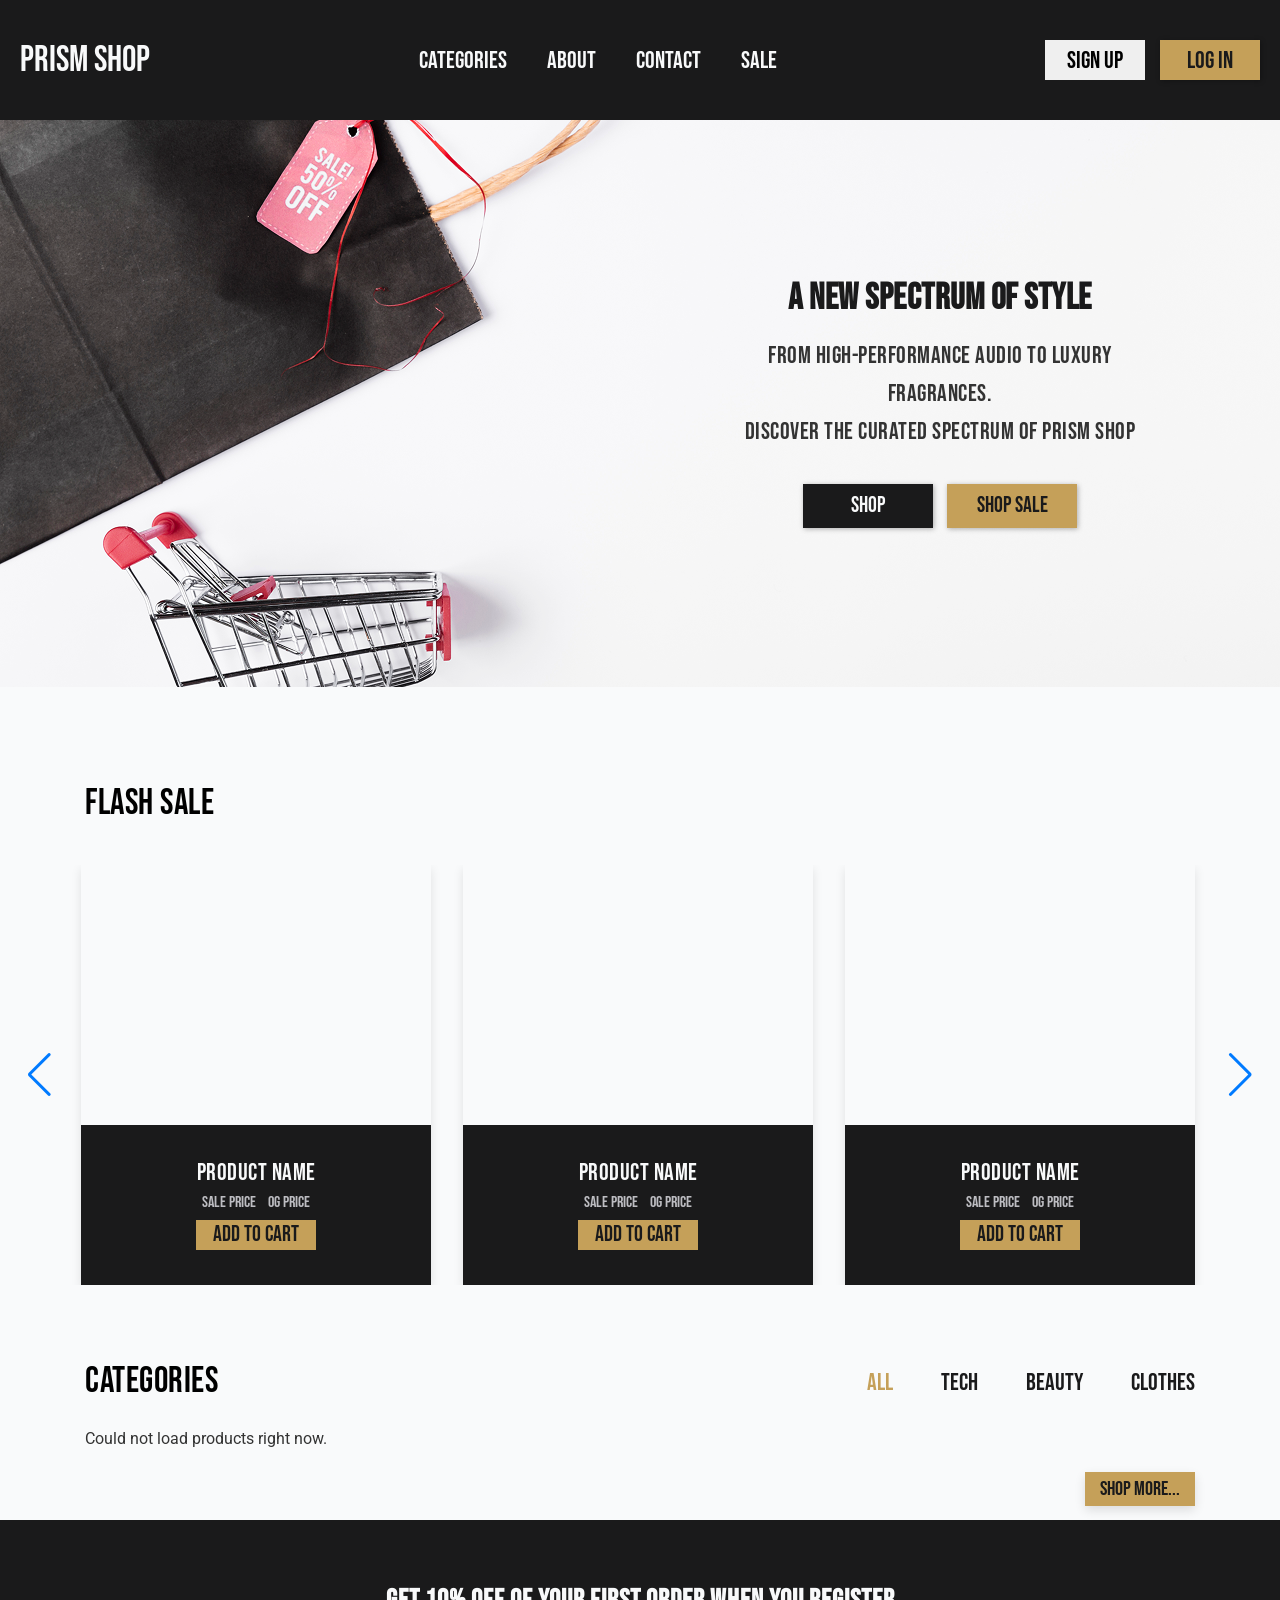
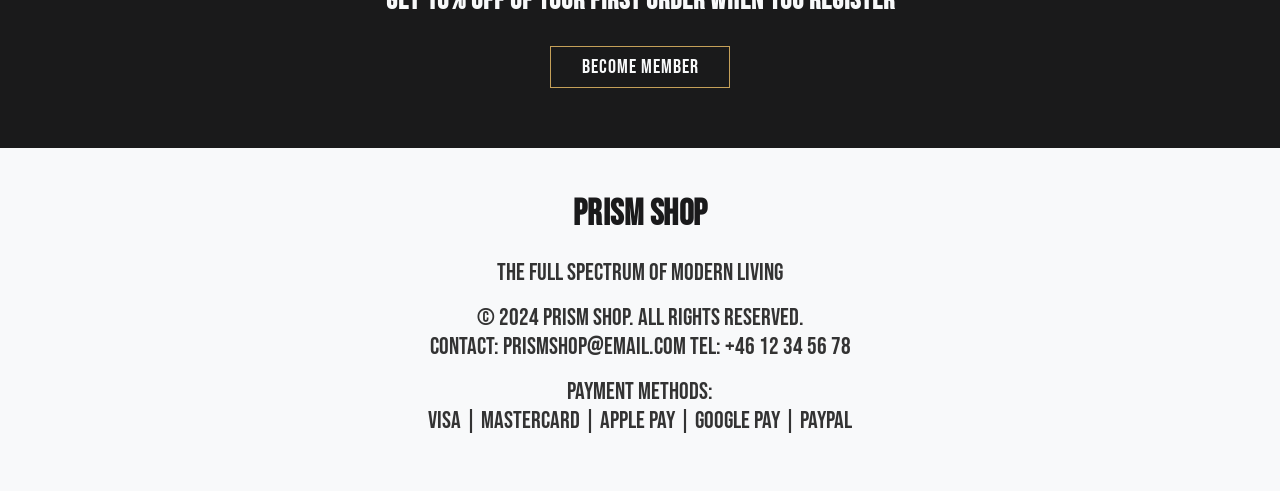
<file: index.html>
<!doctype html>
<html lang="en">
  <head>
    <meta charset="UTF-8" />
    <meta name="viewport" content="width=device-width, initial-scale=1.0" />
    <title>PRISM SHOP | HOME</title>
    <link rel="stylesheet" href="css/styles.css" />

    <link rel="stylesheet" href="css/swiper-bundle.min.css" />
  </head>
  <body>
    <header>
      <nav class="logo">
        <img
          src="assets/icons/icons8-hamburger-menu-50.png"
          alt="responsive menu icon"
          class="menu-icon"
          id="hamburger-menu"
        />
        <a href="index.html">PRISM SHOP</a>
      </nav>

      <nav class="nav-center">
        <ul id="nav-list">
          <li><a href="#feature-products">CATEGORIES</a></li>
          <li><a href="about.html">ABOUT</a></li>
          <li><a href="contact.html">Contact</a></li>
          <li><a href="#feature-sale">SALE</a></li>
        </ul>
      </nav>

      <nav class="nav-right">
        <button
          class="signup-btn"
          id="signup-btn"
          onclick="location.href = 'account/register.html'"
        >
          SIGN UP
        </button>
        <button
          class="login-btn"
          id="login-btn"
          onclick="location.href = 'account/login.html'"
        >
          LOG IN
        </button>
      </nav>
    </header>

    <main>
      <section class="hero">
        <div class="hero-content">
          <h1>A new Spectrum of Style</h1>
          <p>
            From high-performance audio to luxury fragrances.<br />
            Discover the curated spectrum of Prism Shop
          </p>
          <div class="hero-btns">
            <button
              class="shop-now-btn"
              onclick="location.href = '#feature-products'"
            >
              Shop
            </button>
            <button
              class="shop-sale-btn"
              onclick="location.href = '#feature-sale'"
            >
              Shop Sale
            </button>
          </div>
        </div>
      </section>

      <section class="feature-sale" id="feature-sale">
        <h1>flash sale</h1>
        <div class="feature-sale-container">
          <div class="swiper-button-prev"></div>
          <div class="feature-sale-content swiper">
            <div class="swiper-wrapper">
              <div class="product-card swiper-slide">
                <div class="product-image-placeholder" aria-hidden="true"></div>
                <div class="product-card-info">
                  <h2>Product Name</h2>
                  <p><span>Sale Price</span><span>OG Price</span></p>
                  <button class="add-to-cart-btn" id="add-to-cart-btn">
                    Add to Cart
                  </button>
                </div>
              </div>

              <div class="product-card swiper-slide">
                <div class="product-image-placeholder" aria-hidden="true"></div>
                <div class="product-card-info">
                  <h2>Product Name</h2>
                  <p><span>Sale Price</span><span>OG Price</span></p>
                  <button class="add-to-cart-btn" id="add-to-cart-btn-2">
                    Add to Cart
                  </button>
                </div>
              </div>

              <div class="product-card swiper-slide">
                <div class="product-image-placeholder" aria-hidden="true"></div>
                <div class="product-card-info">
                  <h2>Product Name</h2>
                  <p><span>Sale Price</span><span>OG Price</span></p>
                  <button class="add-to-cart-btn" id="add-to-cart-btn-3">
                    Add to Cart
                  </button>
                </div>
              </div>
            </div>
          </div>
          <div class="swiper-button-next" id="next-btn"></div>
        </div>
      </section>
      <section class="feature-products" id="feature-products">
        <div class="feature-products-head">
          <h1>categories</h1>
          <nav class="categories-filter" aria-label="Product categories">
            <a href="#" class="active">All</a>
            <a href="#" id="tech">Tech</a>
            <a href="#" id="beauty">Beauty</a>
            <a href="#" id="clothes">Clothes</a>
          </nav>
        </div>

        <div class="feature-products-grid"></div>
        <!-- Feature Product will run here -->
        <div class="feature-products-action">
          <button class="shop-more-btn">Shop More...</button>
        </div>
      </section>

      <section class="member">
        <h1>Get 10% off of your first order when you register</h1>
        <button
          class="member-btn"
          onclick="location.href = 'account/register.html'"
        >
          Become Member
        </button>
      </section>
    </main>

    <footer>
      <h1>PRISM SHOP</h1>
      <p class="footer-tagline">The full spectrum of modern living</p>
      <p class="footer-text">
        © 2024 PRISM SHOP. All rights reserved. <br />
        contact: prismshop@email.com tel: +46 12 34 56 78
      </p>
      <p class="payment-methods">
        payment methods: <br />
        visa | mastercard | apple pay | google pay | paypal
      </p>
    </footer>

    <script src="js/scripts.js"></script>
    <script src="js/app.js"></script>
    <script src="js/swiper-bundle.min.js"></script>
  </body>
</html>
</file>
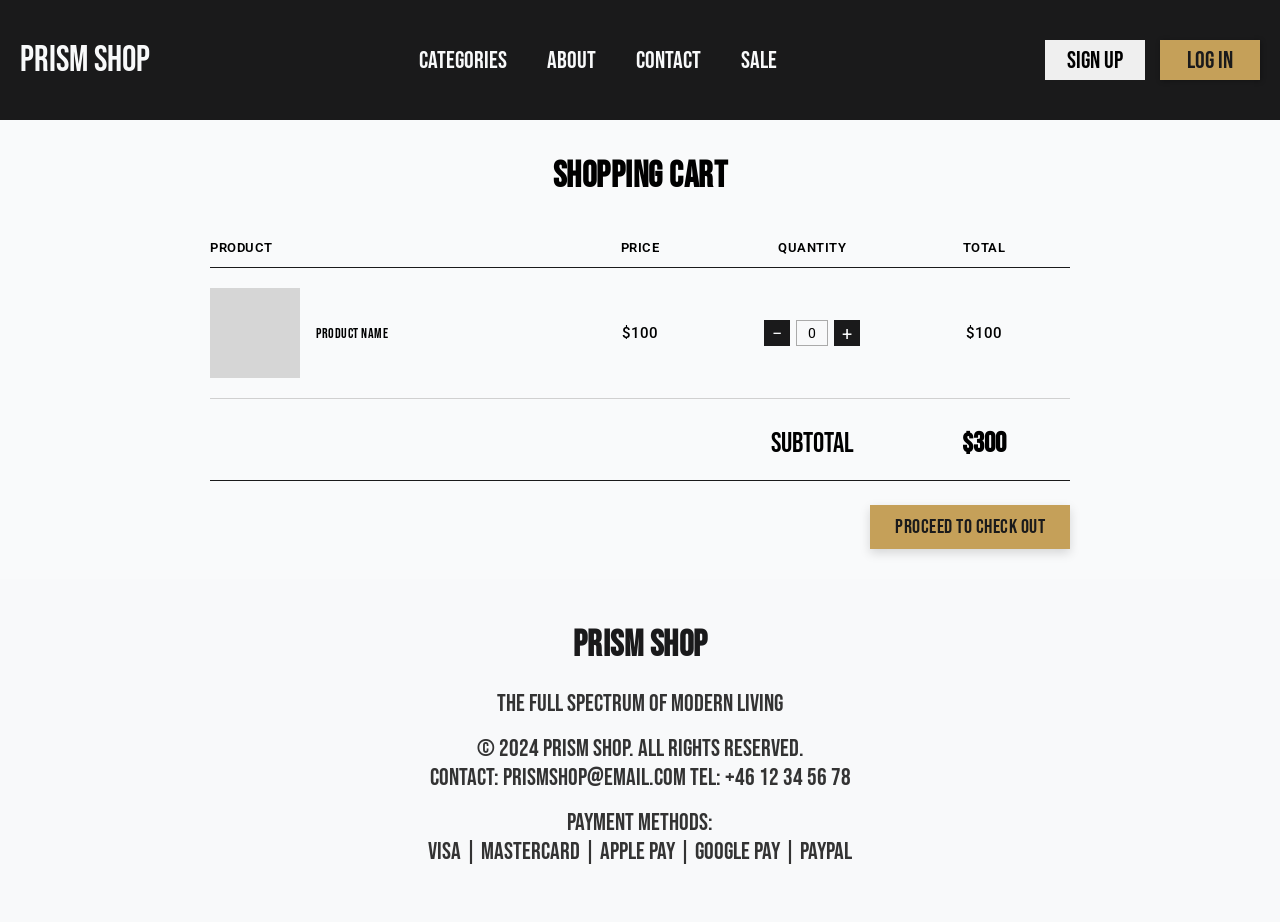
<file: cart/index.html>
<!doctype html>
<html lang="en">
  <head>
    <meta charset="UTF-8" />
    <meta name="viewport" content="width=device-width, initial-scale=1.0" />
    <title>PRISM SHOP | CART</title>
    <link rel="stylesheet" href="../css/styles.css" />
  </head>
  <body>
    <header>
      <nav class="logo">
        <img
          src="../assets/icons/icons8-hamburger-menu-50.png"
          alt="responsive menu icon"
          class="menu-icon"
          id="hamburger-menu"
        />
        <a href="../index.html">PRISM SHOP</a>
      </nav>

      <nav class="nav-center">
        <ul id="nav-list">
          <li><a href="../index.html#feature-products">CATEGORIES</a></li>
          <li><a href="../about.html">ABOUT</a></li>
          <li><a href="../contact.html">Contact</a></li>
          <li><a href="../index.html#feature-sale">SALE</a></li>
        </ul>
      </nav>

      <nav class="nav-right">
        <button
          class="signup-btn"
          id="signup-btn"
          onclick="location.href = '../account/register.html'"
        >
          SIGN UP
        </button>
        <button
          class="login-btn"
          id="login-btn"
          onclick="location.href = '../account/login.html'"
        >
          LOG IN
        </button>
      </nav>
    </header>

    <main>
      <section class="cart-container">
        <h1>SHOPPING CART</h1>

        <div class="cart-table">
          <div class="cart-header">
            <span class="col-product">PRODUCT</span>
            <span class="col-price">PRICE</span>
            <span class="col-quantity">QUANTITY</span>
            <span class="col-total">TOTAL</span>
          </div>

          <div class="cart-items" id="cart-items">
            <div class="cart-item">
              <div class="cart-item-info">
                <div class="cart-item-image"></div>
                <span class="cart-item-name">PRODUCT NAME</span>
              </div>
              <span class="cart-item-price">$100</span>
              <div class="cart-item-quantity">
                <button class="qty-btn">−</button>
                <input class="qty-value" type="text" value="0" readonly />
                <button class="qty-btn">+</button>
              </div>
              <span class="cart-item-total">$100</span>
            </div>
          </div>

          <div class="cart-subtotal">
            <span class="subtotal-label">SUBTOTAL</span>
            <span class="subtotal-amount" id="cart-subtotal">$300</span>
          </div>

          <div class="cart-actions">
            <button
              class="checkout-btn"
              onclick="location.href = '../checkout/index.html'"
            >
              PROCEED TO CHECK OUT
            </button>
          </div>
        </div>
      </section>
    </main>

    <footer>
      <h1>PRISM SHOP</h1>
      <p class="footer-tagline">The full spectrum of modern living</p>
      <p class="footer-text">
        © 2024 PRISM SHOP. All rights reserved. <br />
        contact: prismshop@email.com tel: +46 12 34 56 78
      </p>
      <p class="payment-methods">
        payment methods: <br />
        visa | mastercard | apple pay | google pay | paypal
      </p>
    </footer>

    <script src="../js/scripts.js"></script>
  </body>
</html>
</file>
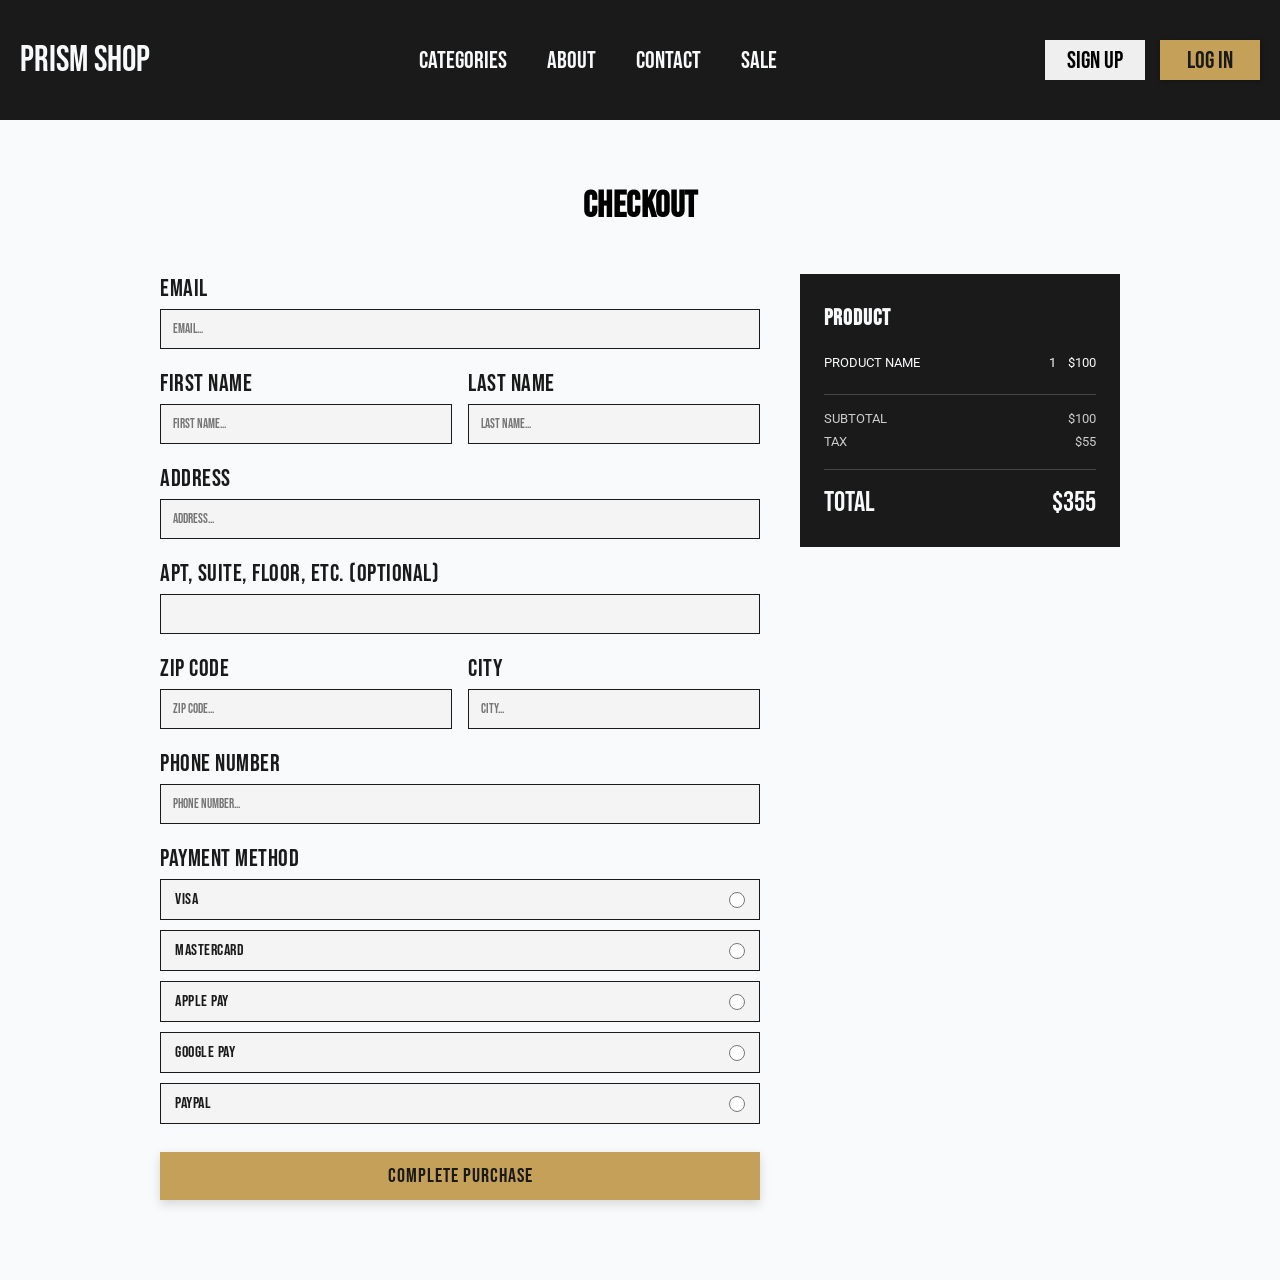
<file: checkout/index.html>
<!doctype html>
<html lang="en">
  <head>
    <meta charset="UTF-8" />
    <meta name="viewport" content="width=device-width, initial-scale=1.0" />
    <title>PRISM SHOP | CHECKOUT</title>
    <link rel="stylesheet" href="../css/styles.css" />
  </head>
  <body>
    <header>
      <nav class="logo">
        <img
          src="../assets/icons/icons8-hamburger-menu-50.png"
          alt="responsive menu icon"
          class="menu-icon"
          id="hamburger-menu"
        />
        <a href="../index.html">PRISM SHOP</a>
      </nav>

      <nav class="nav-center">
        <ul id="nav-list">
          <li><a href="../index.html#feature-products">CATEGORIES</a></li>
          <li><a href="../about.html">ABOUT</a></li>
          <li><a href="../contact.html">Contact</a></li>
          <li><a href="../index.html#feature-sale">SALE</a></li>
        </ul>
      </nav>

      <nav class="nav-right">
        <button
          class="signup-btn"
          id="signup-btn"
          onclick="location.href = '../account/register.html'"
        >
          SIGN UP
        </button>
        <button
          class="login-btn"
          id="login-btn"
          onclick="location.href = '../account/login.html'"
        >
          LOG IN
        </button>
      </nav>
    </header>

    <main>
      <section class="checkout-container">
        <h1>CHECKOUT</h1>

        <div class="checkout-layout">
          <!-- LEFT: Form -->
          <form class="checkout-form" id="checkout-form">
            <div class="form-group">
              <label for="email">EMAIL</label>
              <input
                type="email"
                id="email"
                name="email"
                placeholder="Email..."
                required
              />
            </div>

            <div class="form-row">
              <div class="form-group">
                <label for="first-name">FIRST NAME</label>
                <input
                  type="text"
                  id="first-name"
                  name="firstName"
                  placeholder="First name..."
                  required
                />
              </div>
              <div class="form-group">
                <label for="last-name">LAST NAME</label>
                <input
                  type="text"
                  id="last-name"
                  name="lastName"
                  placeholder="Last name..."
                  required
                />
              </div>
            </div>

            <div class="form-group">
              <label for="address">ADDRESS</label>
              <input
                type="text"
                id="address"
                name="address"
                placeholder="Address..."
                required
              />
            </div>

            <div class="form-group">
              <label for="address2">APT, SUITE, FLOOR, ETC. (OPTIONAL)</label>
              <input type="text" id="address2" name="address2" />
            </div>

            <div class="form-row">
              <div class="form-group">
                <label for="zip">ZIP CODE</label>
                <input
                  type="text"
                  id="zip"
                  name="zip"
                  placeholder="Zip code..."
                  required
                />
              </div>
              <div class="form-group">
                <label for="city">CITY</label>
                <input
                  type="text"
                  id="city"
                  name="city"
                  placeholder="City..."
                  required
                />
              </div>
            </div>

            <div class="form-group">
              <label for="phone">PHONE NUMBER</label>
              <input
                type="tel"
                id="phone"
                name="phone"
                placeholder="Phone number..."
                required
              />
            </div>

            <div class="form-group">
              <label>PAYMENT METHOD</label>
              <div class="payment-options">
                <label class="payment-option">
                  <input type="radio" name="payment" value="visa" required />
                  <span>VISA</span>
                </label>
                <label class="payment-option">
                  <input type="radio" name="payment" value="mastercard" />
                  <span>MASTERCARD</span>
                </label>
                <label class="payment-option">
                  <input type="radio" name="payment" value="applepay" />
                  <span>APPLE PAY</span>
                </label>
                <label class="payment-option">
                  <input type="radio" name="payment" value="googlepay" />
                  <span>GOOGLE PAY</span>
                </label>
                <label class="payment-option">
                  <input type="radio" name="payment" value="paypal" />
                  <span>PAYPAL</span>
                </label>
              </div>
            </div>

            <button type="submit" class="complete-purchase-btn">
              COMPLETE PURCHASE
            </button>
          </form>

          <!-- RIGHT: Order summary -->
          <div class="order-summary">
            <h2>PRODUCT</h2>

            <div class="summary-items" id="summary-items">
              <div class="summary-item">
                <span class="summary-item-name">PRODUCT NAME</span>
                <span class="summary-item-qty">1</span>
                <span class="summary-item-price">$100</span>
              </div>
            </div>

            <div class="summary-subtotals">
              <div class="summary-row">
                <span>SUBTOTAL</span>
                <span id="summary-subtotal">$100</span>
              </div>
              <div class="summary-row">
                <span>TAX</span>
                <span id="summary-tax">$55</span>
              </div>
            </div>

            <div class="summary-total">
              <span>TOTAL</span>
              <span id="summary-total">$355</span>
            </div>
          </div>
        </div>
      </section>
    </main>

    <script src="../js/scripts.js"></script>
  </body>
</html>
</file>
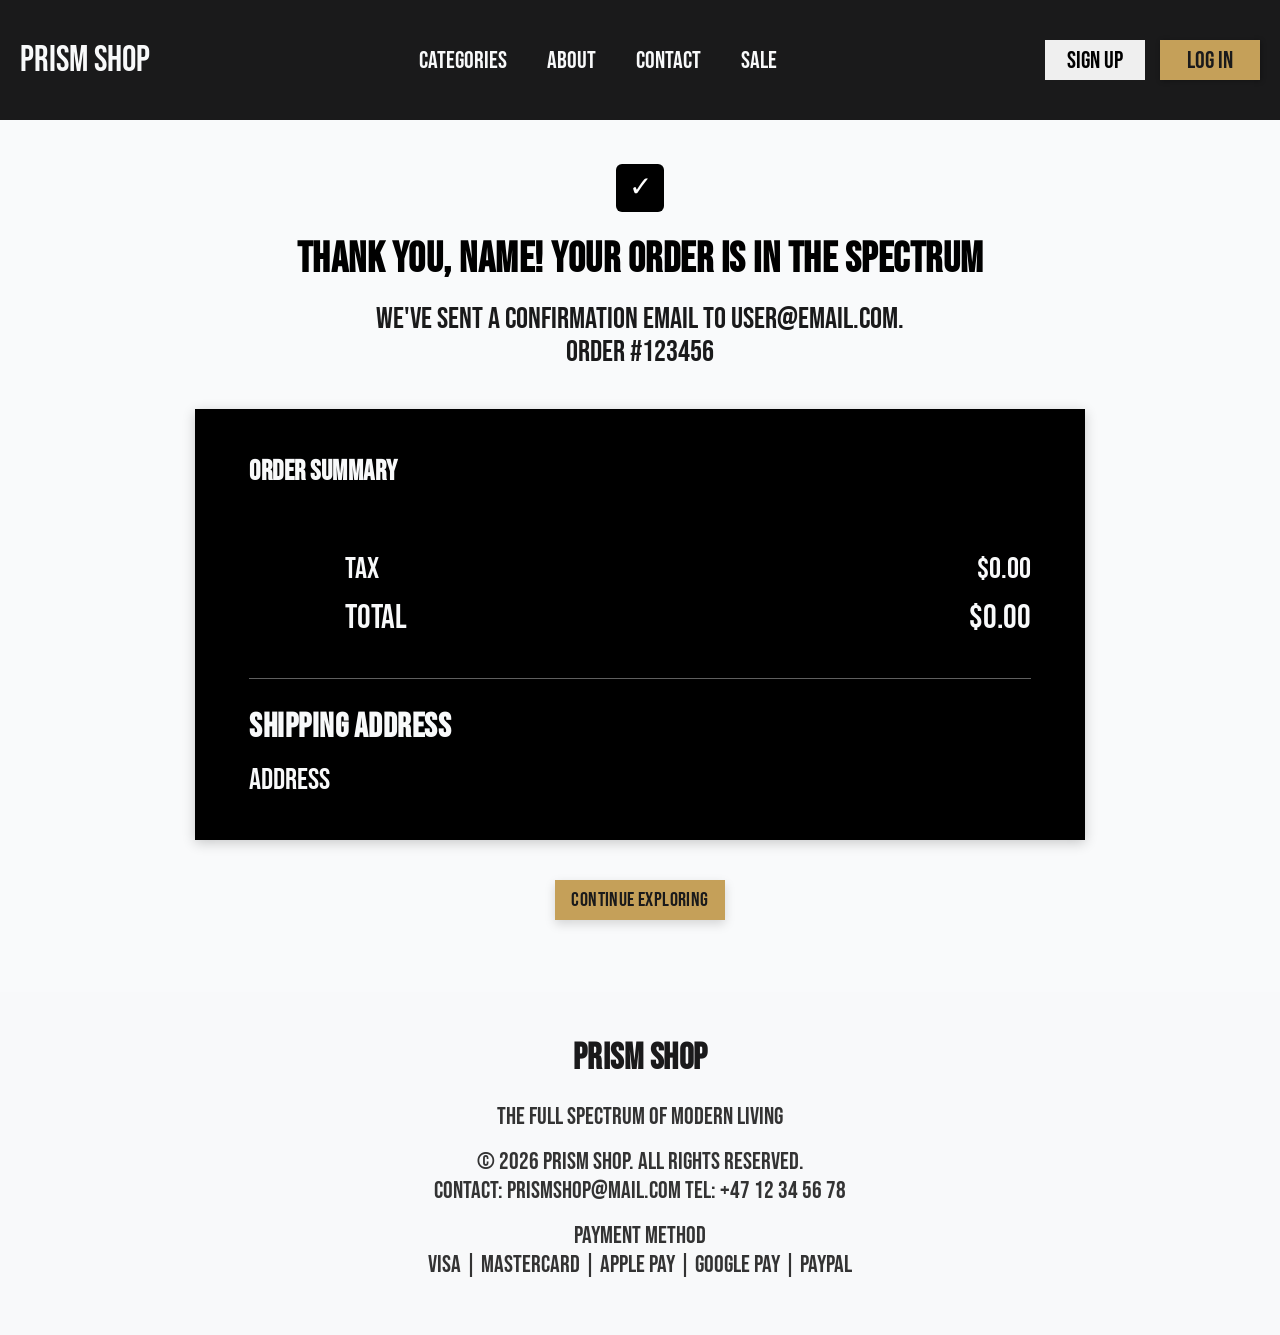
<file: success/index.html>
<!doctype html>
<html lang="en">
  <head>
    <meta charset="UTF-8" />
    <meta name="viewport" content="width=device-width, initial-scale=1.0" />
    <title>PRISM SHOP | ORDER SUCCESS</title>
    <link rel="stylesheet" href="../css/styles.css" />
  </head>
  <body class="success-page">
    <header>
      <nav class="logo">
        <img
          src="../assets/icons/icons8-hamburger-menu-50.png"
          alt="responsive menu icon"
          class="menu-icon"
          id="hamburger-menu"
        />
        <a href="../index.html">PRISM SHOP</a>
      </nav>

      <nav class="nav-center">
        <ul id="nav-list">
          <li><a href="../index.html#feature-products">CATEGORIES</a></li>
          <li><a href="../about.html">ABOUT</a></li>
          <li><a href="../contact.html">Contact</a></li>
          <li><a href="../index.html#feature-sale">SALE</a></li>
        </ul>
      </nav>

      <nav class="nav-right">
        <form action="../account/register.html">
          <button class="signup-btn" id="signup-btn" type="submit">
            SIGN UP
          </button>
        </form>
        <form action="../account/login.html">
          <button class="login-btn" id="login-btn" type="submit">LOG IN</button>
        </form>
      </nav>
    </header>

    <main>
      <section class="success-container">
        <div class="success-confirmation" aria-live="polite">
          <span class="success-icon" aria-hidden="true">&#10003;</span>
          <h1>
            THANK YOU, <span id="success-name">NAME</span>! YOUR ORDER IS IN THE
            SPECTRUM
          </h1>
          <p>
            WE'VE SENT A CONFIRMATION EMAIL TO
            <span id="success-email">USER@EMAIL.COM</span>.
          </p>
          <p>ORDER <span id="success-order-number">#123456</span></p>
        </div>

        <article class="success-summary-card" aria-label="Order summary">
          <h2>ORDER SUMMARY</h2>

          <div class="success-items" id="success-items"></div>

          <div class="success-totals">
            <div class="success-total-row">
              <span>TAX</span>
              <span id="success-tax">$0.00</span>
            </div>
            <div class="success-total-row success-total-row-final">
              <span>TOTAL</span>
              <span id="success-total">$0.00</span>
            </div>
          </div>

          <div class="success-shipping">
            <h3>SHIPPING ADDRESS</h3>
            <p id="success-address">ADDRESS</p>
          </div>
        </article>

        <div class="success-actions">
          <a class="continue-btn" href="../index.html"> CONTINUE EXPLORING </a>
        </div>
      </section>
    </main>

    <footer>
      <h1>PRISM SHOP</h1>
      <p class="footer-tagline">The full spectrum of modern living</p>
      <p class="footer-text">
        © 2026 PRISM SHOP. All rights reserved. <br />
        contact: prismshop@mail.com tel: +47 12 34 56 78
      </p>
      <p class="payment-methods">
        payment method <br />
        visa | mastercard | apple pay | google pay | paypal
      </p>
    </footer>
  </body>
</html>
</file>
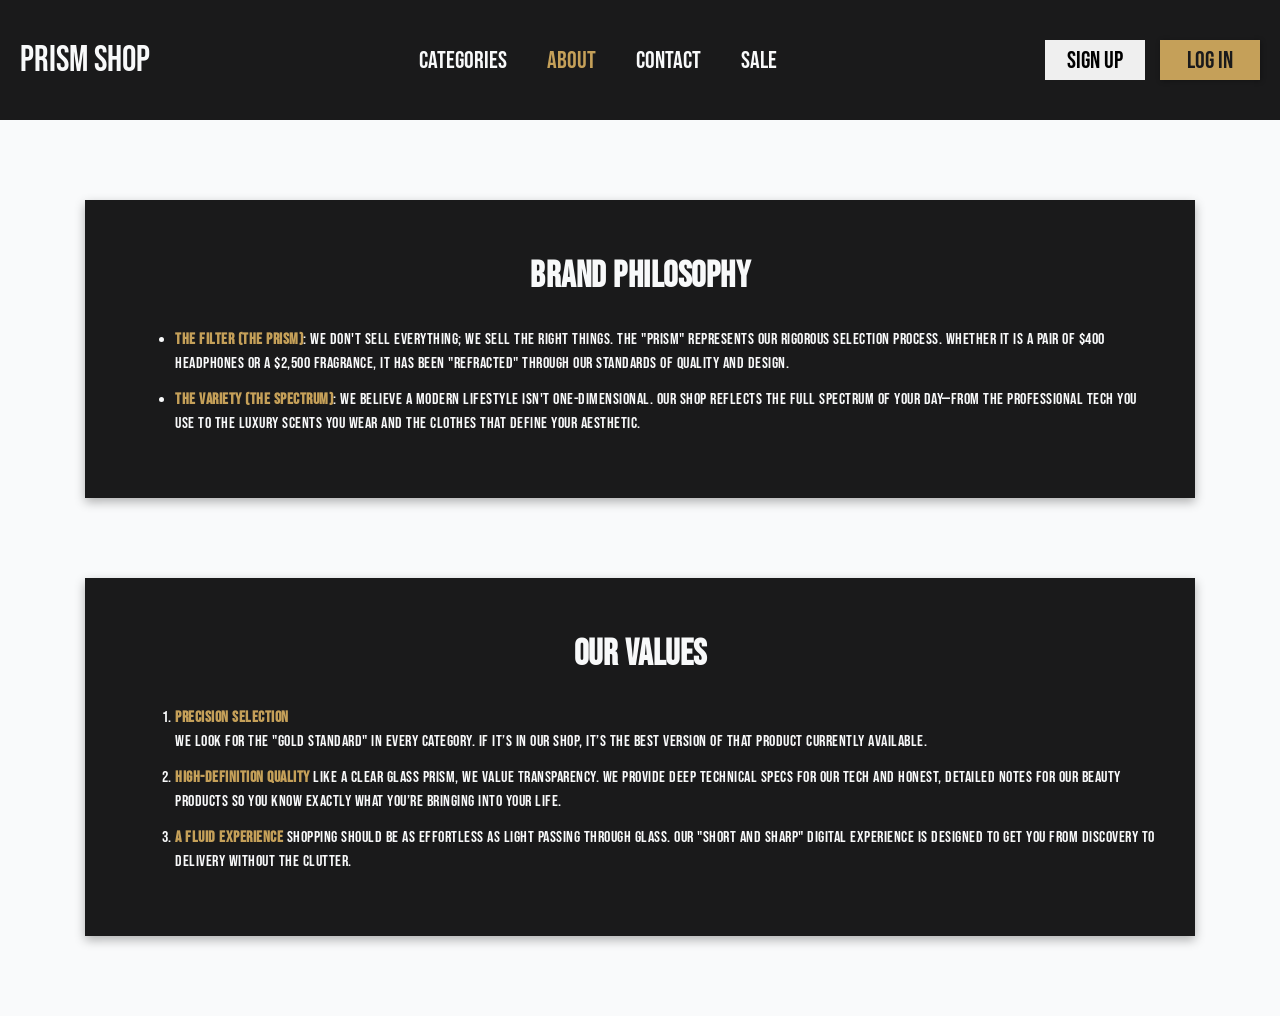
<file: about.html>
<!doctype html>
<html lang="en">
  <head>
    <meta charset="UTF-8" />
    <meta name="viewport" content="width=device-width, initial-scale=1.0" />
    <title>PRISM SHOP | LOG IN</title>
    <link rel="stylesheet" href="css/styles.css" />
  </head>
  <body>
    <header>
      <nav class="logo">
        <img
          src="assets/icons/icons8-hamburger-menu-50.png"
          alt="responsive menu icon"
          class="menu-icon"
          id="hamburger-menu"
        />
        <a href="index.html">PRISM SHOP</a>
      </nav>

      <nav class="nav-center">
        <ul id="nav-list">
          <li><a href="#feature-products">CATEGORIES</a></li>
          <li><a href="about.html">ABOUT</a></li>
          <li><a href="contact.html">Contact</a></li>
          <li><a href="#feature-sale">SALE</a></li>
        </ul>
      </nav>

      <nav class="nav-right">
        <button
          class="signup-btn"
          id="signup-btn"
          onclick="location.href = 'account/register.html'"
        >
          SIGN UP
        </button>
        <button
          class="login-btn"
          id="login-btn"
          onclick="location.href = 'account/login.html'"
        >
          LOG IN
        </button>
      </nav>
    </header>

    <main>
      <div class="about-container">
        <h1>brand philosophy</h1>
        <ul>
          <li>
            <strong>The filter (The Prism)</strong>: We don't sell everything;
            we sell the right things. The "Prism" represents our rigorous
            selection process. Whether it is a pair of $400 headphones or a
            $2,500 fragrance, it has been "refracted" through our standards of
            quality and design.
          </li>
          <li>
            <strong>The Variety (The Spectrum)</strong>: We believe a modern
            lifestyle isn't one-dimensional. Our shop reflects the full spectrum
            of your day—from the professional tech you use to the luxury scents
            you wear and the clothes that define your aesthetic.
          </li>
        </ul>
      </div>
      <div class="about-container">
        <h1>Our Values</h1>
        <ul class="values-list">
          <li>
            <strong> Precision Selection</strong> <br />
            We look for the "gold standard" in every category. If it’s in our
            shop, it’s the best version of that product currently available.
          </li>
          <li>
            <strong>High-Definition Quality</strong> Like a clear glass prism,
            we value transparency. We provide deep technical specs for our tech
            and honest, detailed notes for our beauty products so you know
            exactly what you’re bringing into your life.
          </li>
          <li>
            <strong> A Fluid Experience</strong> Shopping should be as
            effortless as light passing through glass. Our "short and sharp"
            digital experience is designed to get you from discovery to delivery
            without the clutter.
          </li>
        </ul>
      </div>
    </main>

    <script src="js/scripts.js"></script>
  </body>
</html>
</file>
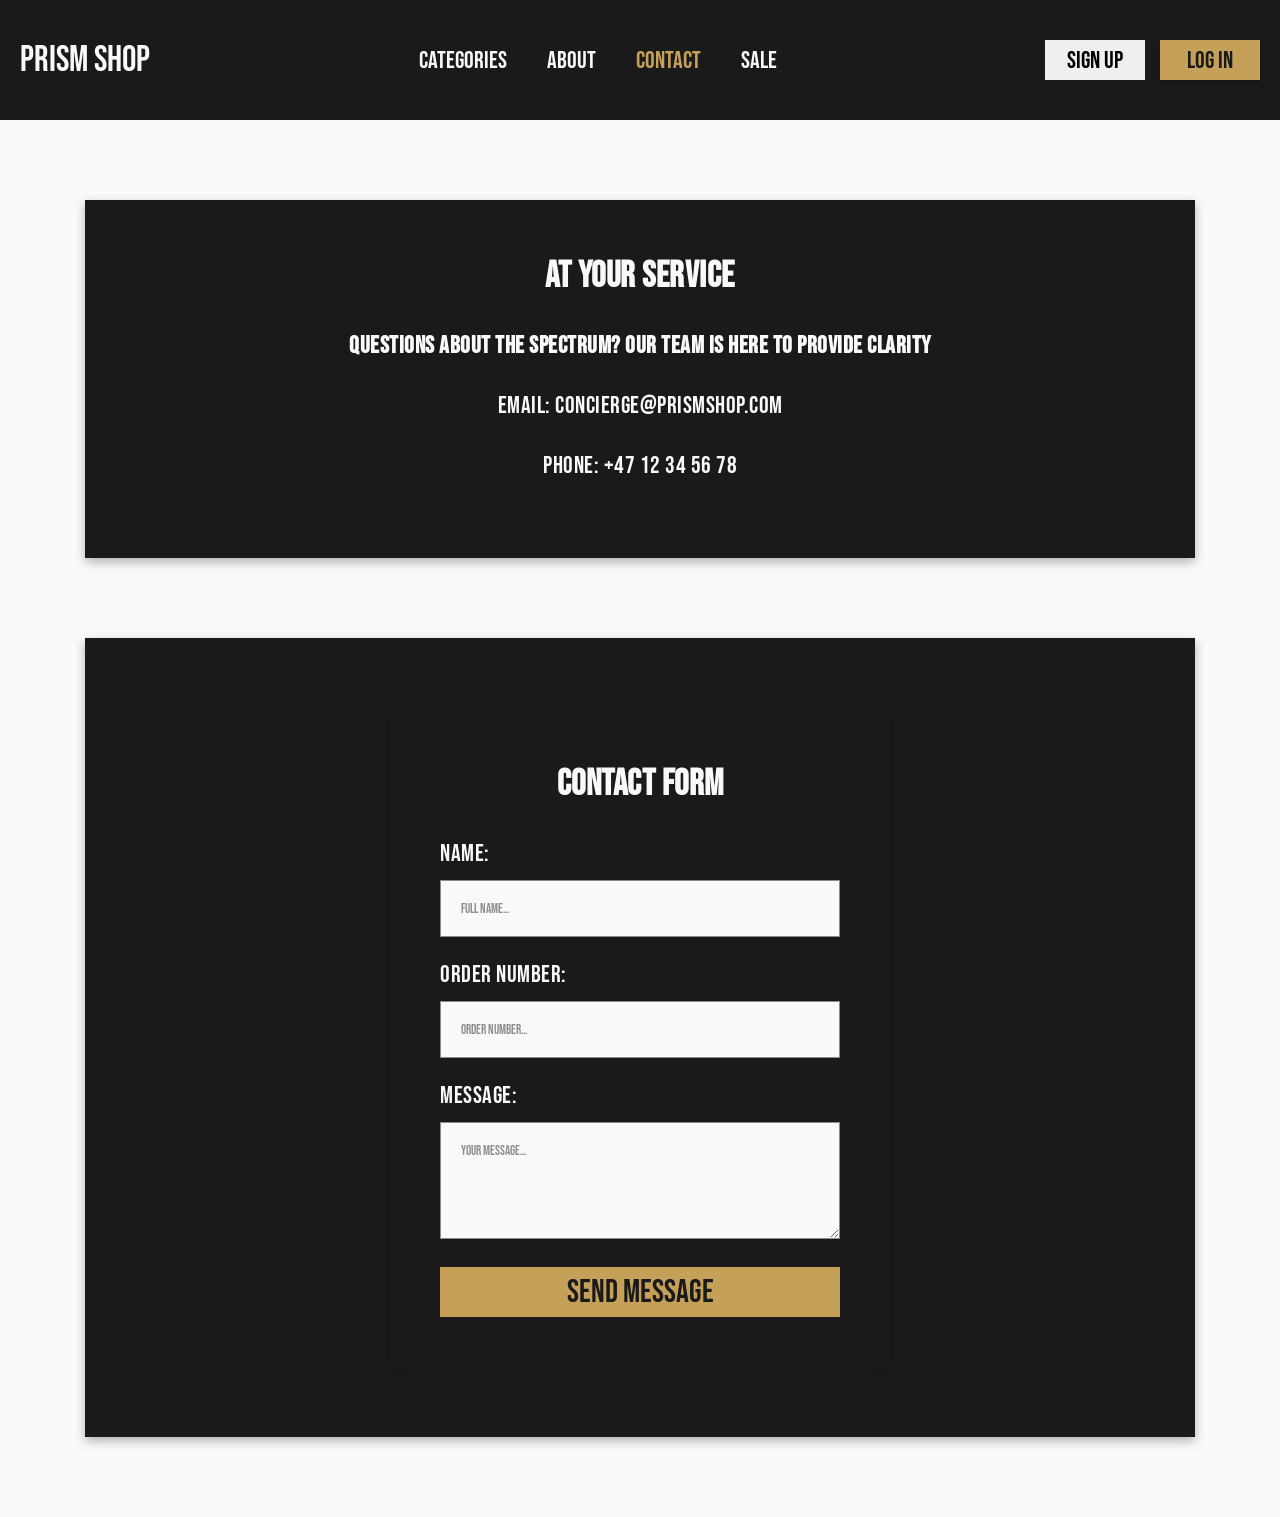
<file: contact.html>
<!doctype html>
<html lang="en">
  <head>
    <meta charset="UTF-8" />
    <meta name="viewport" content="width=device-width, initial-scale=1.0" />
    <title>PRISM SHOP | LOG IN</title>
    <link rel="stylesheet" href="css/styles.css" />
  </head>
  <body>
    <header>
      <nav class="logo">
        <img
          src="assets/icons/icons8-hamburger-menu-50.png"
          alt="responsive menu icon"
          class="menu-icon"
          id="hamburger-menu"
        />
        <a href="index.html">PRISM SHOP</a>
      </nav>

      <nav class="nav-center">
        <ul id="nav-list">
          <li><a href="#feature-products">CATEGORIES</a></li>
          <li><a href="about.html">ABOUT</a></li>
          <li><a href="contact.html">Contact</a></li>
          <li><a href="#feature-sale">SALE</a></li>
        </ul>
      </nav>

      <nav class="nav-right">
        <button
          class="signup-btn"
          id="signup-btn"
          onclick="location.href = 'account/register.html'"
        >
          SIGN UP
        </button>
        <button
          class="login-btn"
          id="login-btn"
          onclick="location.href = 'account/login.html'"
        >
          LOG IN
        </button>
      </nav>
    </header>

    <main>
      <div class="contact-container">
        <h1>at your service</h1>
        <h3>
          Questions about the spectrum? Our team is here to provide clarity
        </h3>
        <p>email: concierge@prismshop.com</p>
        <p>phone: +47 12 34 56 78</p>
      </div>
      <div class="contact-container">
        <form action="" method="post">
          <h1>Contact Form</h1>
          <label for="name">Name:</label>
          <input type="text" name="name" placeholder="Full Name..." required />
          <label for="ordernumber">Order number:</label>
          <input
            type="number"
            name="ordernumber"
            placeholder="Order number..."
            required
          />
          <label for="message">Message:</label>
          <textarea
            name="message"
            placeholder="Your Message..."
            rows="5"
            required
          ></textarea>
          <button type="submit">Send Message</button>
        </form>
      </div>
    </main>

    <script src="js/scripts.js"></script>
  </body>
</html>
</file>
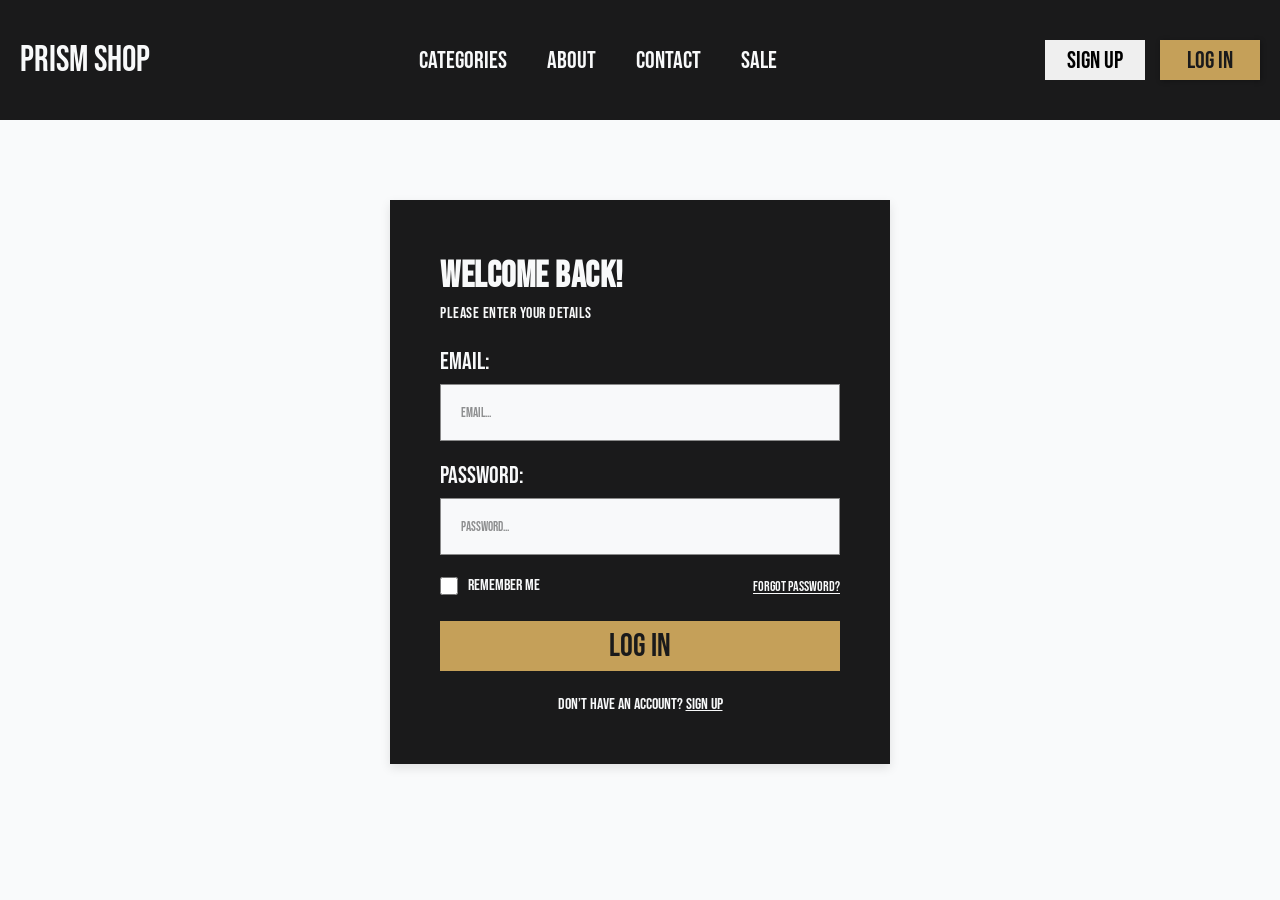
<file: account/login.html>
<!doctype html>
<html lang="en">
  <head>
    <meta charset="UTF-8" />
    <meta name="viewport" content="width=device-width, initial-scale=1.0" />
    <title>PRISM SHOP | LOG IN</title>
    <link rel="stylesheet" href="../css/styles.css" />
  </head>
  <body>
    <header>
      <nav class="logo">
        <img
          src="../assets/icons/icons8-hamburger-menu-50.png"
          alt="responsive menu icon"
          class="menu-icon"
          id="hamburger-menu"
        />
        <a href="../index.html">PRISM SHOP</a>
      </nav>

      <nav class="nav-center">
        <ul id="nav-list">
          <li><a href="#feature-products">CATEGORIES</a></li>
          <li><a href="about.html">ABOUT</a></li>
          <li><a href="contact.html">Contact</a></li>
          <li><a href="#feature-sale">SALE</a></li>
        </ul>
      </nav>

      <nav class="nav-right">
        <button
          class="signup-btn"
          id="signup-btn"
          onclick="location.href = 'register.html'"
        >
          SIGN UP
        </button>
        <button
          class="login-btn"
          id="login-btn"
          onclick="location.href = 'login.html'"
        >
          LOG IN
        </button>
      </nav>
    </header>

    <main>
      <!-- Log In Form -->
      <div class="login-form" id="login-form">
        <h1>Welcome Back!</h1>
        <p>please enter your details</p>
        <form action="#" method="post" onsubmit="handleLogin(event)" novalidate>
          <label for="email">Email:</label>
          <input type="email" name="email" placeholder="Email..." required />
          <div id="emailError">
            <p>! this email is already part of spectrum or invalid email</p>
          </div>
          <label for="password">Password:</label>
          <input
            type="password"
            name="password"
            placeholder="Password..."
            required
          />
          <div id="passwordError">
            <p>! incorrect password</p>
          </div>
          <div class="checkbox-row">
            <input type="checkbox" name="remember" id="remember" />
            <label for="remember">Remember me</label>
            <a href="#" class="forgot-password">Forgot password?</a>
          </div>

          <button
            type="submit"
            class="signup-submit-btn"
            id="signup-submit-btn"
          >
            Log In
          </button>
          <span class="terms">
            don’t have an account?
            <a onclick="location.href = 'register.html'">Sign Up</a>
          </span>
        </form>
      </div>
    </main>

    <script src="../js/scripts.js"></script>
  </body>
</html>
</file>
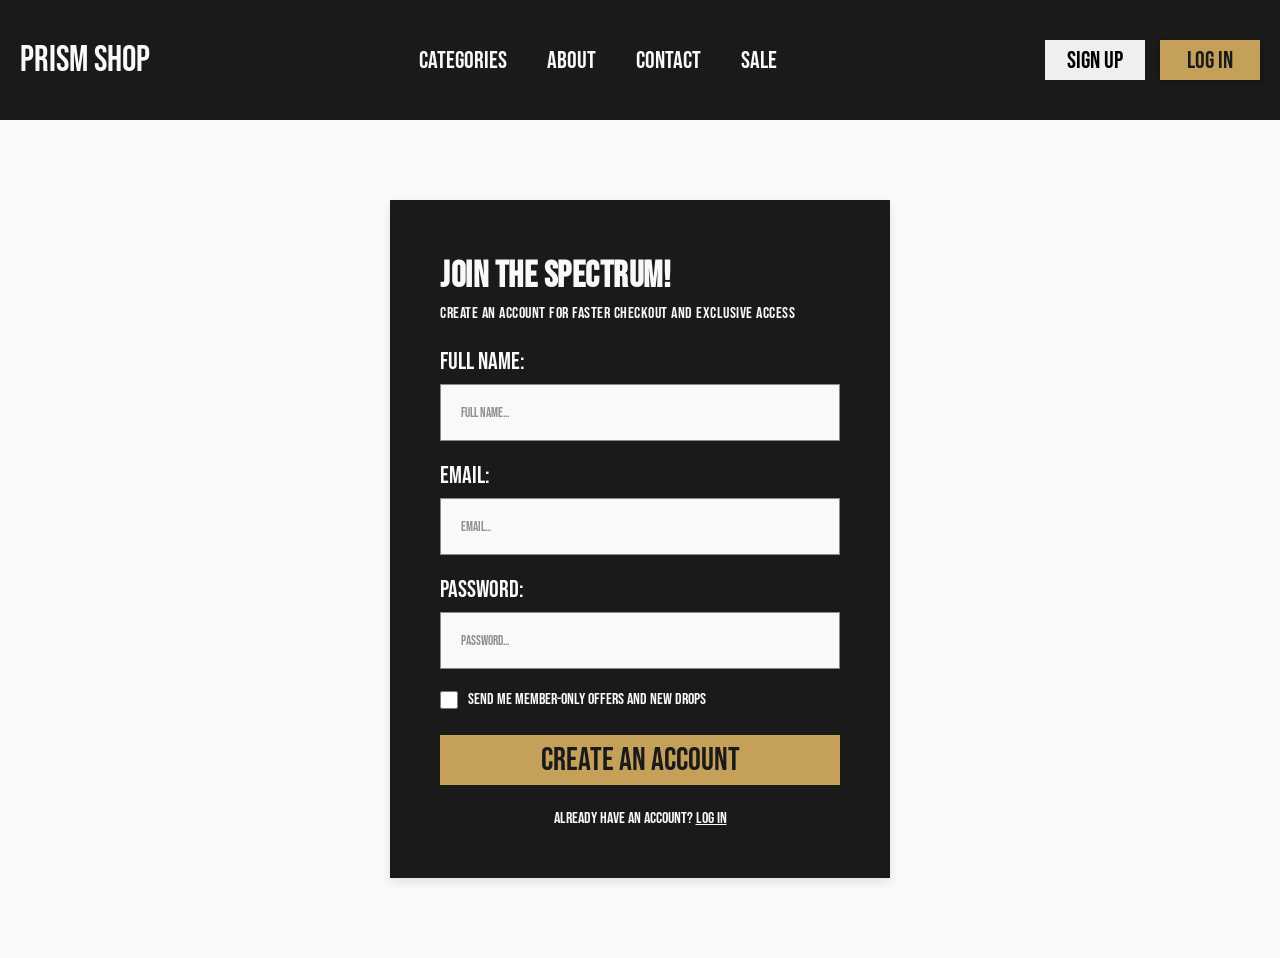
<file: account/register.html>
<!doctype html>
<html lang="en">
  <head>
    <meta charset="UTF-8" />
    <meta name="viewport" content="width=device-width, initial-scale=1.0" />
    <title>PRISM SHOP | SIGN UP</title>
    <link rel="stylesheet" href="../css/styles.css" />
  </head>
  <body>
    <header>
      <nav class="logo">
        <img
          src="../assets/icons/icons8-hamburger-menu-50.png"
          alt="responsive menu icon"
          class="menu-icon"
          id="hamburger-menu"
        />
        <a href="../index.html">PRISM SHOP</a>
      </nav>

      <nav class="nav-center">
        <ul id="nav-list">
          <li><a href="#feature-products">CATEGORIES</a></li>
          <li><a href="about.html">ABOUT</a></li>
          <li><a href="contact.html">Contact</a></li>
          <li><a href="#feature-sale">SALE</a></li>
        </ul>
      </nav>

      <nav class="nav-right">
        <button
          class="signup-btn"
          id="signup-btn"
          onclick="location.href = 'register.html'"
        >
          SIGN UP
        </button>
        <button
          class="login-btn"
          id="login-btn"
          onclick="location.href = 'login.html'"
        >
          LOG IN
        </button>
      </nav>
    </header>

    <main>
      <!-- Sign Up Form -->
      <div class="signup-form" id="signup-form">
        <h1>Join the spectrum!</h1>
        <p>create an account for faster checkout and exclusive access</p>
        <form
          action="#"
          method="post"
          onsubmit="handleSignup(event)"
          novalidate
        >
          <label for="name">Full name:</label>
          <input type="text" name="name" placeholder="Full Name..." required />
          <div id="fullnameError">
            <p>! Invalid name</p>
          </div>
          <label for="email">Email:</label>
          <input type="email" name="email" placeholder="Email..." required />
          <div id="emailError">
            <p>! Invalid email</p>
          </div>
          <label for="password">Password:</label>
          <input
            type="password"
            name="password"
            placeholder="Password..."
            required
          />
          <div id="passwordError">
            <p>
              ! Password must be at least 8 characters long and contain at least
              one uppercase letter, one lowercase letter, and one number
            </p>
          </div>
          <div class="checkbox-row">
            <input type="checkbox" name="sendEmail" id="sendEmail" />
            <label for="sendEmail"
              >send me member-only offers and new drops</label
            >
          </div>
          <button
            type="submit"
            class="signup-submit-btn"
            id="signup-submit-btn"
          >
            Create an account
          </button>
          <span class="terms">
            Already have an account?
            <a onclick="location.href = 'login.html'">Log In</a>
          </span>
        </form>
      </div>
    </main>
    <script src="../js/scripts.js"></script>
  </body>
</html>
</file>
<file: css/styles.css>
@import url("./variable.css");
@import url("./global.css");

/* ------------ MAIN PAGE ------------ */

.hero {
  background-image: url("../assets/img/shopping-cart-bag-with-copy-space 1.png");
  background-size: cover;
  background-position: center left;
  color: var(--primary-color);
  display: flex;
  align-items: center;
  justify-content: center;
  height: 567px;
  padding: 0 0 0 600px;
}

@media screen and (max-width: 1024px) {
  .hero {
    padding-right: 2rem;
  }
}

.hero-content {
  max-width: 450px;
  text-align: center;
}

.hero h1 {
  font-size: var(--heading-1);
  margin-bottom: 18px;
  text-transform: uppercase;
  line-height: 1.1;
}

.hero p {
  font-size: var(--heading-3);
  margin-bottom: 32px;
  font-family: var(--primary-font);
  text-transform: uppercase;
  letter-spacing: 0.5px;
  line-height: 1.6;
}

.hero-btns {
  display: flex;
  justify-content: center;
  gap: 14px;
}

.hero-btns .shop-now-btn,
.hero-btns .shop-sale-btn {
  width: 130px;
  height: 44px;
  font-size: 22px;
}

.feature-sale h1 {
  max-width: 1110px;
  margin: 0 auto;
  text-transform: uppercase;
  padding: 34px 0;
  font-weight: 400;
}

.prev-btn,
.next-btn {
  background-color: #151619;
  color: var(--secondary-color);
  border: none;
  cursor: pointer;
  width: 28px;
  height: 28px;
  font-size: 16px;
  display: flex;
  justify-content: center;
  align-items: center;
  border-radius: 3px;
  transform: translateY(2px);
}

.prev-btn:hover,
.next-btn:hover {
  background-color: var(--accent-color);
  color: var(--primary-color);
  transition: background-color 0.3s;
}

.feature-sale {
  padding: 3.5rem 1rem;
}
.feature-sale-container {
  position: relative;
  row-gap: 3.5rem;
  text-align: center;
}
.feature-sale-content {
  max-width: 1150px;
}

.product-card {
  background-color: var(--secondary-color);
  /* border: 1px solid #8a8a8a; */
  width: 350px !important;
  height: 420px !important;
  overflow: hidden;
  text-align: center;
  box-shadow: 0 4px 10px rgba(0, 0, 0, 0.1);
  margin: 0 1rem;
  cursor: pointer;
}

.feature-sale {
  background-color: var(--background-color);
}

.product-image-placeholder {
  width: 100%;
  height: 260px;
  background-color: var(--background-color);
}

.product-card-info {
  height: 160px;
  background-color: var(--primary-color);
  color: var(--secondary-color);
  display: flex;
  flex-direction: column;
  align-items: center;
  justify-content: center;
  gap: 8px;
}

.product-card-info div {
  display: flex;
  gap: 1rem;
}

.product-card-info div p:nth-child(1) {
  color: #f8f9fa;
}

.product-card-info h2 {
  font-size: 24px;
  font-weight: 400;
  text-transform: uppercase;
  line-height: 1;
}

.product-card-info p {
  color: #bdbdc2;
  font-family: var(--primary-font);
  font-size: 16px;
  text-transform: uppercase;
  display: flex;
  gap: 12px;
}

.add-to-cart-btn {
  width: 120px;
  height: 30px;
  font-size: 22px;
  text-transform: uppercase;
  background-color: var(--accent-color);
  color: var(--primary-color);
}

.add-to-cart-btn:hover {
  background-color: #d8b36e;
  transition: background-color 0.3s;
}

.feature-products {
  background-color: var(--background-color);
  padding: 14px 20px 14px;
}

.feature-products-head {
  max-width: 1110px;
  margin: 0 auto 20px;
  display: flex;
  justify-content: space-between;
  align-items: center;
  gap: 20px;
}

.feature-products-head h1 {
  text-transform: uppercase;
  font-weight: 400;
}

.categories-filter {
  display: flex;
  gap: 48px;
}

.categories-filter a {
  font-size: 24px;
  text-transform: uppercase;
  color: var(--primary-color);
  transition: color 0.3s;
}

.categories-filter a:hover,
.categories-filter a.active {
  color: var(--accent-color);
}

.feature-products-grid {
  max-width: 1110px;
  margin: 0 auto;
  display: grid;
  grid-template-columns: repeat(4, minmax(0, 1fr));
  gap: 24px;
}

.category-card {
  background-color: var(--secondary-color);
  border: 1px solid #8a8a8a;
  min-height: 358px;
  width: 260px;
  box-shadow: 0 4px 10px rgba(0, 0, 0, 0.1);
  cursor: pointer;
}
@media (max-width: 820px) {
  .category-card {
    width: 240px;
    height: 338px;
  }
}

.category-image-placeholder {
  width: 100%;
  height: 230px;
  background-color: #e7e8ea;
}

.category-card-info {
  height: 134px;
  background-color: var(--primary-color);
  color: var(--secondary-color);
  display: flex;
  flex-direction: column;
  align-items: center;
  justify-content: center;
  gap: 8px;
  text-align: center;
}

.category-card-info h2 {
  font-size: 24px;
  font-weight: 400;
  text-transform: uppercase;
  line-height: 1;
}

.category-card-info p {
  font-family: var(--primary-font);
  font-size: 16px;
  text-transform: uppercase;
}
.category-card-info div {
  display: flex;
  gap: 1rem;
}

.category-card-info div p:nth-child(1) {
  color: #f8f9fa;
}

.category-card-info div p:nth-child(2) {
  color: #bdbdc2;
}

.feature-products-action {
  max-width: 1110px;
  margin: 24px auto 0;
  display: flex;
  justify-content: flex-end;
}

.shop-more-btn {
  width: 110px;
  height: 34px;
  background-color: var(--accent-color);
  color: var(--primary-color);
  text-transform: uppercase;
  font-size: 20px;
  box-shadow: 0 4px 10px rgba(0, 0, 0, 0.12);
}

.shop-more-btn:hover {
  background-color: #d8b36e;
  transition: background-color 0.3s;
}

/* ------------ MEMBER SECTION ------------ */

.member {
  background-color: var(--primary-color);
  color: var(--secondary-color);
  display: flex;
  flex-direction: column;
  align-items: center;
  justify-content: center;
  gap: 24px;
  padding: 60px 20px;
  text-align: center;
}

.member h1 {
  text-transform: uppercase;
  font-size: 28px;
  letter-spacing: 1px;
}

.member-btn {
  background-color: transparent;
  color: var(--secondary-color);
  border: 1.5px solid var(--accent-color);
  width: 180px;
  height: 42px;
  font-size: 20px;
  text-transform: uppercase;
  letter-spacing: 1px;
  transition:
    background-color 0.3s,
    color 0.3s;
}

.member-btn:hover {
  background-color: var(--accent-color);
  color: var(--primary-color);
}

@media (max-width: 1200px) {
  .carousel-controls {
    padding: 0 20px 30px;
  }

  .product-card {
    position: relative;
    width: 300px;
    height: 390px;
  }

  .product-image-placeholder {
    height: 270px;
  }

  .feature-products-grid {
    grid-template-columns: repeat(3, minmax(0, 1fr));
  }
}

@media (max-width: 1024px) {
  .carousel-controls {
    /* flex-direction: column; */
    gap: 16px;
  }

  .carousel {
    width: 100%;
    overflow-x: auto;
    justify-content: flex-start;
    padding-bottom: 4px;
  }

  .product-card {
    min-width: 280px;
    width: 280px;
    height: 370px;
  }

  .product-image-placeholder {
    height: 250px;
  }

  .feature-products-head {
    flex-direction: column;
    align-items: flex-start;
    margin-bottom: 18px;
  }

  .categories-filter {
    gap: 24px;
    flex-wrap: wrap;
  }

  .feature-products-grid {
    grid-template-columns: repeat(3, minmax(0, 1fr));
    justify-items: center;
  }
}

@media screen and (max-width: 856px) {
  .hero {
    width: 100%;
    padding: 0 20px 0 450px;
  }

  .hero-content {
    max-width: 100%;
    padding: 0 20px 0 0;
  }

  .hero h1 {
    font-size: var(--heading-2);
  }

  .hero p {
    font-size: var(--paragraph);
  }
}

@media (max-width: 640px) {
  .hero {
    /* justify-content: flex-end; */
    align-items: center;
    min-height: 155px;
    height: 450px;
    padding: 0 30px 0 20px;
    background-position: left center;
  }

  .hero-content {
    max-width: 350px;
    margin-left: 0;
    padding-top: 4rem;
  }

  .hero h1 {
    color: #f8f9fa;
    text-shadow: 2px 2px 5px black;
    font-size: 24px;
    margin-bottom: 8px;
  }

  .hero p {
    color: #f8f9fa;
    text-shadow: 1px 1px 5px rgba(0, 0, 0, 0.6);
    font-size: 16px;
    line-height: 1.35;
    margin-bottom: 12px;
  }

  .hero-btns {
    gap: 10px;
  }

  .hero-btns .shop-now-btn,
  .hero-btns .shop-sale-btn {
    width: 108px;
    height: 38px;
    font-size: 18px;
  }

  .feature-products-grid {
    grid-template-columns: 1fr;
  }

  .feature-products-action {
    justify-content: center;
  }
  .category-card {
    width: 340px;
    height: 438px;
  }
  .category-image-placeholder {
    height: 310px;
  }
}

/* ------------ CART PAGE ------------ */

.cart-container {
  max-width: 900px;
  margin: 30px auto;
  padding: 0 20px;
}

.cart-container > h1 {
  text-align: center;
  text-transform: uppercase;
  margin-bottom: 36px;
}

.cart-table {
  width: 100%;
}

.cart-header {
  display: grid;
  grid-template-columns: 2fr 1fr 1fr 1fr;
  padding-bottom: 12px;
  border-bottom: 1.5px solid var(--primary-color);
  font-family: var(--secondary-font);
  font-size: 13px;
  font-weight: 600;
  text-transform: uppercase;
  letter-spacing: 0.5px;
}

.col-price,
.col-quantity,
.col-total {
  text-align: center;
}

.cart-item {
  display: grid;
  grid-template-columns: 2fr 1fr 1fr 1fr;
  align-items: center;
  padding: 20px 0;
  border-bottom: 1px solid #d0d0d0;
}

.cart-item-info {
  display: flex;
  align-items: center;
  gap: 16px;
}

.cart-item-image {
  width: 90px;
  height: 90px;
  background-color: #d6d6d6;
  flex-shrink: 0;
  object-fit: cover;
}

.cart-item-name {
  font-family: var(--primary-font);
  font-size: 14px;
  text-transform: uppercase;
  letter-spacing: 0.5px;
}

.cart-item-price,
.cart-item-total {
  text-align: center;
  font-family: var(--secondary-font);
  font-size: 15px;
  font-weight: 500;
}

.cart-item-quantity {
  display: flex;
  align-items: center;
  justify-content: center;
  gap: 6px;
}

button.qty-btn {
  width: 26px !important;
  height: 26px !important;
  font-size: 18px;
  background-color: var(--primary-color);
  color: var(--secondary-color);
  border: none;
  cursor: pointer;
  display: flex;
  align-items: center;
  justify-content: center;
  font-family: var(--secondary-font);
  font-weight: 400;
}

button.qty-btn:hover {
  background-color: var(--accent-color);
  color: var(--primary-color);
  transition:
    background-color 0.3s,
    color 0.3s;
}

.qty-value {
  width: 32px;
  height: 26px;
  text-align: center;
  border: 1px solid #aaa;
  font-family: var(--secondary-font);
  font-size: 14px;
  background-color: var(--secondary-color);
}

.cart-subtotal {
  display: grid;
  grid-template-columns: 2fr 1fr 1fr 1fr;
  align-items: center;
  padding: 28px 0 20px;
  border-bottom: 1.5px solid var(--primary-color);
}

.subtotal-label {
  font-family: var(--primary-font);
  font-size: var(--heading-2);
  text-transform: uppercase;
  grid-column: 3;
  text-align: center;
}

.subtotal-amount {
  font-family: var(--primary-font);
  font-size: var(--heading-2);
  font-weight: 600;
  grid-column: 4;
  text-align: center;
}

.cart-actions {
  display: flex;
  justify-content: flex-end;
  margin-top: 24px;
}

.checkout-btn {
  width: 200px;
  height: 44px;
  background-color: var(--accent-color);
  color: var(--primary-color);
  font-family: var(--primary-font);
  font-size: 20px;
  text-transform: uppercase;
  letter-spacing: 0.5px;
  border: none;
  cursor: pointer;
  box-shadow: 0 4px 10px rgba(0, 0, 0, 0.15);
}

.checkout-btn:hover {
  background-color: var(--primary-color);
  color: var(--accent-color);
  transition:
    background-color 0.3s,
    color 0.3s;
}

/* ------------ CHECKOUT PAGE ------------ */

.checkout-container {
  max-width: 1000px;
  margin: 60px auto 80px;
  padding: 0 20px;
}

.checkout-container > h1 {
  text-align: center;
  text-transform: uppercase;
  margin-bottom: 40px;
}

.checkout-layout {
  display: grid;
  grid-template-columns: 1fr 320px;
  gap: 40px;
  align-items: start;
}

/* --- Form --- */

.checkout-form {
  display: flex;
  flex-direction: column;
  gap: 20px;
}

.form-group {
  display: flex;
  flex-direction: column;
  gap: 6px;
}

.form-group label {
  font-family: var(--primary-font);
  font-size: var(--heading-3);
  text-transform: uppercase;
  letter-spacing: 0.5px;
  color: var(--primary-color);
}

.form-group input {
  height: 40px;
  padding: 0 12px;
  border: 1px solid var(--primary-color);
  background-color: #f4f4f4;
  font-family: var(--primary-font);
  font-size: 13px;
  color: var(--text-color);
  outline: none;
}

.form-group input:focus {
  border-color: var(--accent-color);
}

.form-row {
  display: grid;
  grid-template-columns: 1fr 1fr;
  gap: 16px;
}

.payment-options {
  display: flex;
  flex-direction: column;
  gap: 10px;
}

.payment-option {
  display: flex;
  align-items: center;
  justify-content: space-between;
  flex-direction: row-reverse;
  border: 1px solid var(--primary-color);
  padding: 10px 14px;
  cursor: pointer;
  background-color: #f4f4f4;
}

.payment-option input[type="radio"] {
  width: 16px;
  height: 16px;
  accent-color: var(--accent-color);
  flex-shrink: 0;
}

.payment-option span {
  font-family: var(--primary-font);
  font-size: 16px;
  text-transform: uppercase;
  letter-spacing: 0.5px;
}

.complete-purchase-btn {
  width: 100% !important;
  height: 48px !important;
  background-color: var(--accent-color);
  color: var(--primary-color);
  font-family: var(--primary-font);
  font-size: 20px;
  text-transform: uppercase;
  letter-spacing: 1px;
  border: none;
  cursor: pointer;
  margin-top: 8px;
  box-shadow: 0 4px 10px rgba(0, 0, 0, 0.15);
}

.complete-purchase-btn:hover {
  background-color: var(--primary-color);
  color: var(--accent-color);
  transition:
    background-color 0.3s,
    color 0.3s;
}

/* --- Order Summary --- */

.order-summary {
  background-color: var(--primary-color);
  color: var(--secondary-color);
  padding: 28px 24px;
}

.order-summary h2 {
  font-size: 22px;
  text-transform: uppercase;
  margin-bottom: 20px;
  letter-spacing: 1px;
}

.summary-items {
  display: flex;
  flex-direction: column;
  gap: 14px;
  margin-bottom: 24px;
}

.summary-item {
  display: grid;
  grid-template-columns: 1fr auto auto;
  gap: 12px;
  font-family: var(--secondary-font);
  font-size: 13px;
}

.summary-item-name {
  text-transform: uppercase;
  font-size: 13px;
}

.summary-item-qty,
.summary-item-price {
  font-size: 13px;
  white-space: nowrap;
}

.summary-subtotals {
  border-top: 1px solid #444;
  padding-top: 16px;
  display: flex;
  flex-direction: column;
  gap: 8px;
  margin-bottom: 20px;
}

.summary-row {
  display: flex;
  justify-content: space-between;
  font-family: var(--secondary-font);
  font-size: 13px;
  color: #ccc;
}

.summary-total {
  border-top: 1px solid #444;
  padding-top: 16px;
  display: flex;
  justify-content: space-between;
  align-items: center;
  font-family: var(--primary-font);
  font-size: var(--heading-2);
  text-transform: uppercase;
}

/* ------------ SUCCESS PAGE ------------ */

.success-container {
  max-width: 930px;
  margin: 44px auto 72px;
  padding: 0 20px;
}

.success-confirmation {
  text-align: center;
  margin-bottom: 40px;
}

.success-icon {
  width: 48px;
  height: 48px;
  margin: 0 auto 16px;
  border-radius: 6px;
  background-color: #000;
  color: #fff;
  display: grid;
  place-items: center;
  font-size: 28px;
  line-height: 1;
  font-family: var(--primary-font);
}

.success-confirmation h1 {
  font-size: clamp(30px, 4.2vw, 42px);
  text-transform: uppercase;
  margin-bottom: 12px;
}

.success-confirmation p {
  font-family: var(--primary-font);
  font-size: clamp(22px, 3vw, 30px);
  text-transform: uppercase;
  color: var(--primary-color);
  line-height: 1.1;
}

.success-summary-card {
  background-color: #000;
  color: var(--secondary-color);
  padding: 42px 54px;
  box-shadow: 0 3px 12px rgba(0, 0, 0, 0.2);
}

.success-summary-card h2 {
  text-transform: uppercase;
  margin-bottom: 28px;
}

.success-items {
  display: flex;
  flex-direction: column;
  gap: 24px;
  margin-bottom: 30px;
}

.success-item {
  display: grid;
  grid-template-columns: 78px 1fr auto;
  gap: 18px;
  align-items: center;
}

.success-item-image {
  width: 78px;
  height: 78px;
  background-color: #c7c7c7;
  object-fit: cover;
}

.success-item-name,
.success-item-price {
  font-family: var(--primary-font);
  font-size: 26px;
  text-transform: uppercase;
  letter-spacing: 0.5px;
}

.success-item-name {
  color: #f0f0f0;
}

.success-totals {
  margin-left: 96px;
  margin-bottom: 40px;
  display: flex;
  flex-direction: column;
  gap: 10px;
}

.success-total-row {
  display: flex;
  justify-content: space-between;
  font-family: var(--primary-font);
  font-size: 30px;
  text-transform: uppercase;
}

.success-total-row-final {
  font-size: 34px;
}

.success-shipping {
  border-top: 1px solid #5f5f5f;
  padding-top: 22px;
  margin-left: 0;
}

.success-shipping h3 {
  font-size: 34px;
  margin-bottom: 10px;
  text-transform: uppercase;
}

.success-shipping p {
  color: var(--secondary-color);
  font-family: var(--primary-font);
  font-size: 30px;
  text-transform: uppercase;
}

.success-actions {
  display: flex;
  justify-content: center;
  margin: 40px 0 52px;
}

.continue-btn {
  display: inline-flex;
  align-items: center;
  justify-content: center;
  width: 170px;
  height: 40px;
  background-color: var(--accent-color);
  color: var(--primary-color);
  font-size: 20px;
  text-transform: uppercase;
  letter-spacing: 0.4px;
  text-decoration: none;
  box-shadow: 0 4px 10px rgba(0, 0, 0, 0.15);
}

@media (max-width: 768px) {
  .success-page #hamburger-menu {
    display: none;
  }

  .success-page .nav-center,
  .success-page .nav-right {
    max-height: none;
    opacity: 1;
    overflow: visible;
    pointer-events: auto;
    transform: none;
  }

  .success-page .nav-right {
    flex-direction: row;
    width: auto;
    gap: 12px;
    margin-top: 0;
  }

  .success-page .nav-right form {
    margin: 0;
  }

  .success-page header {
    height: auto;
    padding: 16px 20px;
  }

  .success-page .logo {
    min-height: 0;
    width: auto;
  }
}

.continue-btn:hover {
  background-color: var(--primary-color);
  color: var(--accent-color);
  transition:
    background-color 0.3s,
    color 0.3s;
}

@media (max-width: 1200px) {
  .carousel-controls {
    padding: 0 20px 30px;
  }

  .product-card {
    width: 300px;
    height: 390px;
  }

  .product-image-placeholder {
    height: 270px;
  }

  .feature-products-grid {
    grid-template-columns: repeat(3, minmax(0, 1fr));
  }
}

@media (max-width: 1024px) {
  .carousel-controls {
    flex-direction: column;
    gap: 16px;
  }

  .carousel {
    width: 100%;
    overflow-x: auto;
    justify-content: flex-start;
    padding-bottom: 4px;
  }

  .product-card {
    min-width: 280px;
    width: 280px;
    height: 370px;
  }

  .product-image-placeholder {
    height: 250px;
  }

  .feature-products-head {
    flex-direction: column;
    align-items: flex-start;
    margin-bottom: 18px;
  }

  .categories-filter {
    gap: 24px;
    flex-wrap: wrap;
  }

  .feature-products-grid {
    grid-template-columns: repeat(2, minmax(0, 1fr));
  }
}

@media screen and (max-width: 856px) {
  .hero {
    width: 100%;
    padding: 0 20px 0 450px;
  }

  .hero-content {
    max-width: 100%;
    padding: 0 20px 0 0;
  }

  .hero h1 {
    font-size: var(--heading-2);
  }

  .hero p {
    font-size: var(--paragraph);
  }
}

@media (max-width: 640px) {
  .success-container {
    margin-top: 34px;
    margin-bottom: 50px;
    padding: 0 14px;
  }

  .success-icon {
    width: 42px;
    height: 42px;
    font-size: 24px;
  }

  .success-confirmation h1 {
    font-size: 24px;
    line-height: 1.1;
    margin-bottom: 10px;
  }

  .success-confirmation p {
    font-size: 19px;
  }

  .success-summary-card {
    padding: 24px 16px;
  }

  .success-summary-card h2 {
    font-size: 28px;
  }

  .success-item {
    grid-template-columns: 54px 1fr auto;
    gap: 12px;
  }

  .success-item-image {
    width: 54px;
    height: 54px;
  }

  .success-item-name,
  .success-item-price {
    font-size: 20px;
  }

  .success-totals {
    margin-left: 0;
    margin-bottom: 30px;
  }

  .success-total-row {
    font-size: 24px;
  }

  .success-total-row-final {
    font-size: 28px;
  }

  .success-shipping h3,
  .success-shipping p {
    font-size: 25px;
  }

  .success-actions {
    margin: 32px 0 44px;
  }

  .continue-btn {
    width: 182px;
    height: 42px;
    font-size: 21px;
  }

  .hero {
    justify-content: flex-end;
    align-items: center;
    min-height: 155px;
    height: 155px;
    padding: 0 30px 0 20px;
    background-position: left center;
  }

  .hero-content {
    max-width: 250px;
    margin-left: auto;
    padding: 0;
  }

  .hero h1 {
    font-size: 21px;
    margin-bottom: 8px;
  }

  .hero p {
    font-size: 12px;
    line-height: 1.35;
    margin-bottom: 12px;
  }

  .hero-btns {
    gap: 10px;
  }

  .hero-btns .shop-now-btn,
  .hero-btns .shop-sale-btn {
    width: 108px;
    height: 38px;
    font-size: 18px;
  }

  .feature-products-grid {
    grid-template-columns: 1fr;
  }

  .feature-products-action {
    justify-content: center;
  }
}

/* ------------ LOGIN & SIGNUP PAGE ------------ */

.signup-form,
.login-form {
  max-width: 500px;
  margin: 80px auto;
  background-color: var(--primary-color);
  color: var(--secondary-color);
  padding: 50px;
  box-shadow: 0 4px 10px rgba(0, 0, 0, 0.1);
}

.signup-form p,
.login-form p {
  font-family: var(--primary-font);
  color: var(--secondary-color);
  margin-bottom: 24px;
  text-transform: uppercase;
  letter-spacing: 0.5px;
}

.signup-form label,
.login-form label {
  display: block;
  margin-bottom: 8px;
  font-size: var(--heading-3);
  text-transform: uppercase;
  font-family: var(--primary-font);
}

.signup-form input,
.login-form input {
  width: 100%;
  padding: 20px;
  margin-bottom: 20px;
  border: 1px solid #8a8a8a;
  background-color: var(--secondary-color);
  color: var(--primary-color);
}

.signup-form input[type="checkbox"],
.login-form input[type="checkbox"] {
  width: 18px;
  height: 18px;
  margin: 0;
  padding: 0;
  accent-color: var(--accent-color);
  border: none;
  vertical-align: middle;
}

.signup-form .checkbox-row,
.login-form .checkbox-row {
  display: flex;
  align-items: center;
  gap: 10px;
  margin: 0 0 24px;
}

.signup-form .checkbox-row label,
.login-form .checkbox-row label {
  display: inline;
  margin: 0;
  font-size: 16px;
  font-family: var(--secondary-font);
  text-transform: none;
  letter-spacing: 0;
  line-height: 1.4;
  color: var(--secondary-color);
  cursor: pointer;
  vertical-align: middle;
  font-family: var(--primary-font);
}

.forgot-password {
  margin-left: auto;
  color: var(--secondary-color);
  font-family: var(--primary-font);
  font-size: 14px;
  text-decoration: underline;
  text-underline-offset: 2px;
  transition: color 0.3s;
}

.forgot-password:hover,
.forgot-password:focus-visible {
  color: var(--accent-color);
}

.signup-form input::placeholder,
.login-form input::placeholder {
  font-family: var(--primary-font);
  color: #8d8e8f;
}

.signup-form input.error,
.login-form input.error {
  border: 2px solid #ea4141 !important;
}

#fullnameError,
#emailError,
#passwordError {
  color: #e74c3c;
  font-family: var(--secondary-font);
  font-size: 13px;
  margin-bottom: 16px;
  display: none;
}

#fullnameError p,
#emailError p,
#passwordError p {
  margin: 0;
  color: #ea4141;
  font-family: var(--primary-font);
  font-size: 13px;
}

#fullnameError.show,
#emailError.show,
#passwordError.show {
  display: block;
}

.signup-form button,
.login-form button {
  width: 100%;
  height: 50px;
  background-color: var(--accent-color);
  color: var(--primary-color);
  font-size: 32px;
  text-transform: uppercase;
}

.signup-form button:hover,
.login-form button:hover {
  background-color: var(--primary-color);
  color: var(--accent-color);
  border: 2px solid var(--accent-color);
  transition: background-color 0.3s;
}

.signup-form span,
.login-form span {
  display: block;
  margin-top: 24px;
  text-align: center;
  font-family: var(--primary-font);
  color: var(--secondary-color);
  text-transform: uppercase;
}

.signup-form span a,
.login-form span a {
  text-decoration: underline;
  transition: color 0.3s;
  cursor: pointer;
}

.signup-form span a:hover,
.login-form span a:hover {
  color: #d8b36e;
}

@media screen and (max-width: 500px) {
  .signup-form,
  .login-form {
    padding: 30px 40px;
    margin: 60px auto;
    max-width: 80%;
  }

  .signup-form button,
  .login-form button {
    font-size: 24px;
  }
}

/* ------------- ABOUT PAGE AND CONTACT PAGE ------------- */

.about-container,
.contact-container {
  max-width: 1110px;
  margin: 80px auto;
  padding: 50px 40px;
  background-color: var(--primary-color);
  color: var(--secondary-color);
  box-shadow: 0 4px 10px rgba(0, 0, 0, 0.3);
  font-family: var(--primary-font);
  line-height: var(--line-height);
  letter-spacing: var(--letter-spacing);
}

.contact-container {
  text-align: center;
}

.contact-container p {
  font-size: var(--heading-3);
  margin-bottom: 24px;
  margin-top: 24px;
  color: var(--secondary-color);
  font-family: var(--primary-font);
}

.about-container h1,
.contact-container h1 {
  font-size: var(--heading-1);
  text-transform: uppercase;
  margin-bottom: 24px;
  text-align: center;
}

.about-container ul {
  list-style-type: disc;
  padding-left: 50px;
}

.about-container ul li {
  margin-bottom: 12px;
  font-size: var(--paragraph);
}

.about-container ul li strong {
  color: var(--accent-color);
}

ul.values-list {
  list-style-type: decimal;
  padding-left: 50px;
}

.contact-container form {
  max-width: 500px;
  margin: 20px auto;
  background-color: var(--primary-color);
  color: var(--secondary-color);
  padding: 50px;
  box-shadow: 0 4px 10px rgba(0, 0, 0, 0.1);
}

.contact-container form label {
  display: block;
  margin-bottom: 8px;
  font-size: var(--heading-3);
  text-transform: uppercase;
  font-family: var(--primary-font);
  text-align: left;
}

.contact-container form input,
.contact-container form textarea {
  width: 100%;
  padding: 20px;
  margin-bottom: 20px;
  border: 1px solid #8a8a8a;
  background-color: var(--secondary-color);
  color: var(--primary-color);
}

.contact-container form input::placeholder,
.contact-container form textarea::placeholder {
  font-family: var(--primary-font);
  color: #8d8e8f;
}

.contact-container form button {
  width: 100%;
  height: 50px;
  background-color: var(--accent-color);
  color: var(--primary-color);
  font-size: 32px;
  text-transform: uppercase;
}

.contact-container form button:hover {
  background-color: var(--primary-color);
  color: var(--accent-color);
  border: 2px solid var(--accent-color);
  transition: background-color 0.3s;
}

@media screen and (max-width: 950px) {
  .about-container,
  .contact-container {
    padding: 30px 20px;
    margin: 60px auto;
    max-width: 80%;
  }

  .about-container h1,
  .contact-container h1 {
    font-size: var(--heading-2);
  }

  .about-container ul li,
  .contact-container p {
    font-size: var(--paragraph);
  }
}

@media screen and (max-width: 550px) {
  .about-container,
  .contact-container {
    padding: 30px 20px;
    margin: 60px auto;
    max-width: 80%;
  }

  .about-container h1,
  .contact-container h1 {
    font-size: var(--heading-2);
  }

  .about-container ul li,
  .contact-container p {
    font-size: var(--paragraph);
  }

  .contact-container form {
    padding: 30px 20px;
  }
}

/* ------------- PRODUCT DETAIL PAGE ------------- */

.product-detail-section {
  max-width: 1110px;
  margin: 40px auto 10rem auto;
  padding: 0 20px;
}

.breadcrumb {
  font-family: var(--secondary-font);
  font-size: 14px;
  color: var(primary-color);

  margin-bottom: 32px;
}

.breadcrumb a {
  color: var(--primary-color);
  text-decoration: none;
  font-family: var(--secondary-font);
}

.breadcrumb a:hover {
  color: var(--accent-color);
}

.breadcrumb span {
  color: #5f5f5f;
}

.product-deteail-layout {
  display: flex;
  flex-direction: row;
  gap: 6rem;
}

.product-image-wrapper {
  width: 400px;
  min-height: 400px;
  /* border-radius: 32px; */
  overflow: hidden;
  background-color: #f2f2f2;
  border: 1px solid rgba(0, 0, 0, 0.08);
  box-shadow: 0 24px 60px rgba(0, 0, 0, 0.08);
}

.product-detail-img {
  width: 100%;
  height: 450px;
  display: block;
  object-fit: cover;
}

.product-info {
  display: flex;
  flex-direction: column;
  justify-content: space-between;
  gap: 24px;
}

.product-title-row {
  display: flex;
  flex-direction: column;
  gap: 2rem;
}

.product-detail-title {
  font-family: var(--primary-font);
  text-transform: uppercase;
}

.product-description {
  font-family: var(--primary-font);
  font-size: 16px;
  color: #4a4a4a;
  line-height: 1.8;
  max-width: 100%;
}

.product-info-bottom-layout {
  display: flex;
  flex-direction: column;
  gap: 1rem;
}

.rating {
  font-family: var(--primary-font);
  text-transform: uppercase;
}

.tags-sale {
  font-family: var(--primary-font);
  color: #8d8e8f;
}
.tags-sale span {
  color: var(--primary-color);
}

.product-pricing {
  display: grid;
  gap: 8px;
}

.original-price {
  font-family: var(--primary-font);
  font-size: 1rem;
  color: #8d8e8f;
  text-decoration: line-through;
  margin: 4px 0 0;
}

.sale-price {
  font-family: var(--primary-font);
  font-size: 32px;
  color: #131313;
  font-weight: 800;
  margin: 4px 0 0;
}

.product-actions {
  display: flex;
  align-items: center;
  gap: 4rem;
  flex-wrap: wrap;
  margin-top: 8px;
}

.quantity-selector {
  display: flex;
  align-items: center;
  border: 1px solid #dcdcdc;
  border-radius: 14px;
  overflow: hidden;
  background: #ffffff;
}

.qty-btn {
  width: 46px;
  height: 46px;
  background: #f7f7f7;
  border: none;
  font-size: 1.2rem;
  cursor: pointer;
  display: flex;
  align-items: center;
  justify-content: center;
}

.qty-btn:hover {
  background-color: #d1c7b0;
  color: #ffffff;
}

#qty-display {
  width: 50px;
  text-align: center;
  font-family: var(--secondary-font);
  font-size: 1rem;
  /* user-select: none; */
}

.product-add-btn {
  background-color: var(--accent-color);
  color: var(--primary-color);
  box-shadow: 1px 1px 5px rgba(0, 0, 0, 0.3);
  font-family: var(--primary-font);
  width: 200px;
  height: 44px;
  font-size: 22px;
}

.product-add-btn:hover {
  background-color: var(--secondary-color);
  color: var(--accent-color);
  transition:
    background-color 0.3s,
    color 0.3s;
  border: 1px solid var(--accent-color);
  background-color: #8e6a3400;
}

.reviews-section {
  max-width: 1110px;
  margin: 40px auto 10rem auto;
  padding: 0 20px;
}

.top-line {
  width: 100%;
  height: 2px;
  background: #bdbdbd;
  margin-bottom: 28px;
}

.reviews-section-title {
  text-transform: uppercase;
  margin-bottom: 48px;
  margin-bottom: 3rem;
}

.review-card {
  background: #f3f3f3;
  border: 1px solid #d4d4d4;
  box-shadow: 0 2px 4px rgba(0, 0, 0, 0.12);
  padding: 24px 34px;
  margin-bottom: 2rem;
  display: flex;
  justify-content: space-between;
  align-items: flex-start;
  min-height: 145px;
}

.content-review h2 {
  font-size: 28px;
  text-transform: uppercase;
  margin-bottom: 14px;
}

.content-review p {
  font-family: var(--secondary-color);
  font-size: 18px;
  color: #222;
}

.score {
  font-family: var(--primary-font);
  font-size: 28px;
  font-weight: 700;
  color: #c29a4a;
}

@media screen and (max-width: 1024px) {
  .product-detail-container {
    gap: 40px;
  }
}

@media screen and (max-width: 768px) {
  .product-detail-container {
    grid-template-columns: 1fr;
    gap: 30px;
  }

  .product-deteail-layout {
    gap: 1.5rem;
  }
  h1 {
    font-size: 36px;
  }
  .product-image-wrapper,
  .product-detail-img {
    min-height: 420px;
  }

  .product-info-bottom-layout {
    gap: 0.5rem;
  }

  .sale-price {
    font-size: 24px;
  }
  .product-title-row {
    flex-direction: column;
    align-items: flex-start;
  }

  .product-actions {
    width: 100%;
    flex-direction: column;
    align-items: flex-start;
    gap: 2rem;
  }
}

@media (max-width: 440px) {
  .breadcrumb {
    margin-top: 2rem;
  }
  .product-detail-section {
    padding: 0 0.75rem;
    margin: 0;
  }
  .product-info {
    gap: 0.75rem;
  }
  .product-title-row {
    gap: 0.25rem;
  }
  .product-deteail-layout {
    flex-direction: column;
  }
  .product-pricing {
    gap: 0.25rem;
  }
  .product-actions {
    flex-direction: row;
    justify-content: space-between;
    align-items: center;
  }

  .reviews-section {
    margin: 40px auto 0 auto;
  }
  .reviews-section-title {
    margin-bottom: 1rem;
  }
}
</file>
